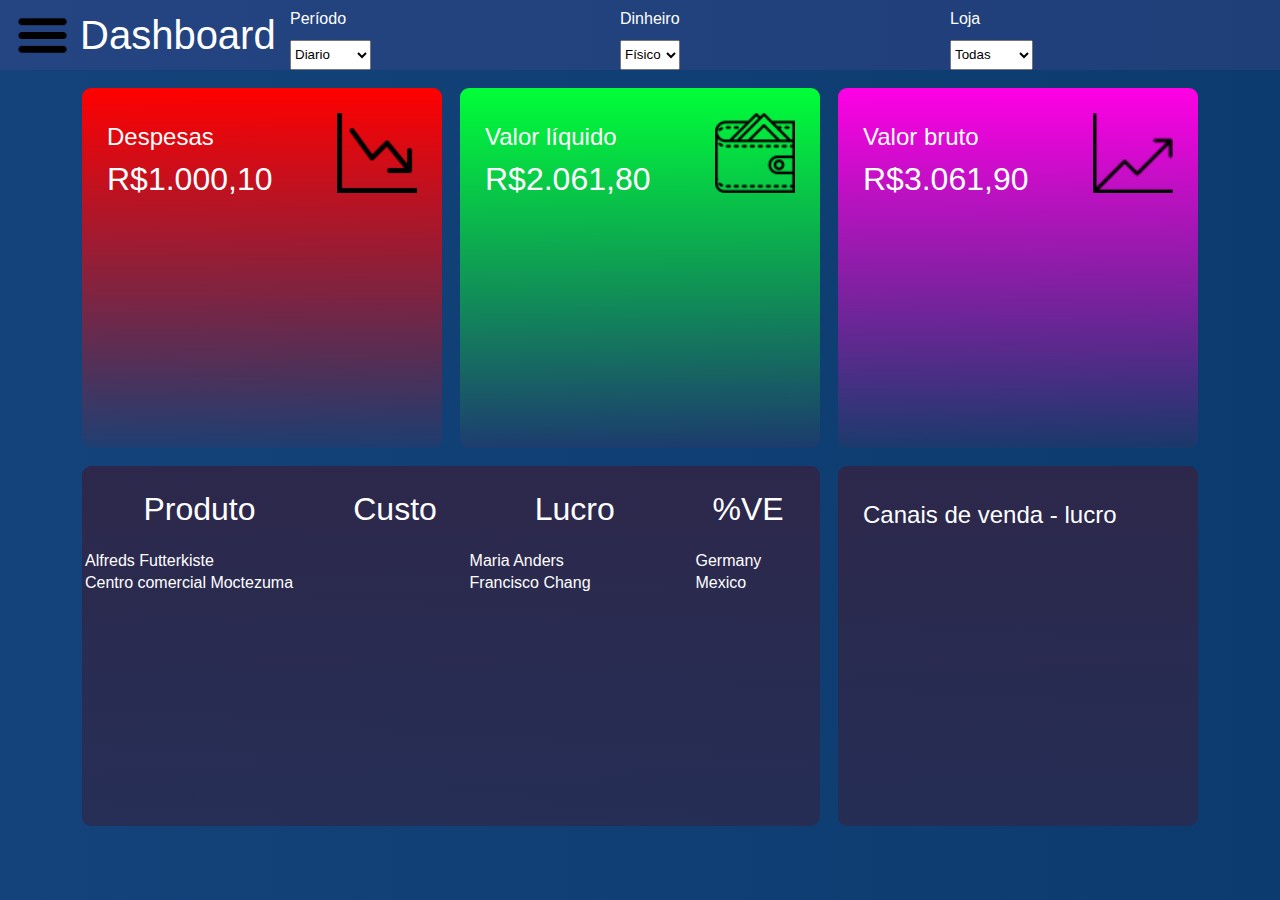
<file: projeto/Dashboard/dashboard.html>
<!DOCTYPE html>
<html lang="pt-br">
<head>
    <meta charset="UTF-8">
    <meta http-equiv="X-UA-Compatible" content="IE=edge">
    <meta name="viewport" content="width=device-width, initial-scale=1.0">
    <title>Dashboard</title>

    <link rel="stylesheet" type="text/css" href="stylesheet.css">
    <script src="../Landing/script.js"></script>



</head>
<body id="bg">


  <header>

    <div id="top">
        
            <h1 id="title">Dashboard</h1>

            <div id="Periodo">
              <label for="Período">Período</label>
              <select name="Período" id="periodo">
                <option value="diario">Diario</option>
                <option value="semanal">Semanal</option>
                <option value="mensal">Mensal</option>
                <option value="trimestral">Trimestral</option>
                <option value="anual">Anual</option>
              </select>
            </div>
  
            <div id="Dinheiro">
              <label for="Dinheiro">Dinheiro</label>
              <select name="Dinheiro" id="dinheiro">
                <option value="fisico">Físico</option>
                <option value="virtual">Virtual</option>
              </select>
            </div>
            <div id="Loja">
              <label for="Loja">Loja</label>
              <select name="Loja" id="loja">
                <option value="todas">Todas</option>
                <option value="semanal">minha loja</option>
              </select>
            </div> 
      </div>
    </div>   
   
    </div>

  </header>

  <input type="checkbox" id="check">
  <label for="check" id="sidebar">
    <img src="menuriscos.png" alt="">
  </label>

  <nav>
    <ul>
      <div>
        <img src="estoque.png" alt="" id="imgestoque">
        <li><a href="..//Estoque/index.html" id="linkestoque">ESTOQUE</a></li>
      </div>
    </ul>
  </nav>

  <main id="espaco">

  <div id="flexboxtodas">
    <div id="flexcima">
      <div id="boxdespesas">
        <div id="boxdespesasvalor">
          <h2 id="blockstext">Despesas</h1>
          <h1 id="valorboxcima">R$1.000,10</h1>
        </div>
        <img id="downgraph" src="grafico descendente.png" alt="grafico descendente">
      </div>
      <div id="boxliquido">
        <div id="boxliquidovalor">
          <h2 id="blockstext">Valor líquido</h1>
          <h1 id="valorboxcima">R$2.061,80</h1>
        </div>
        <img id="carteira" src="carteira.png" alt="carteira">
      </div>
      <div id="boxbruto">
        <div id="boxbrutovalor">
          <h2 id="blockstext">Valor bruto</h1>
          <h1 id="valorboxcima">R$3.061,90</h1>
        </div>
          <img id="upgraph" src="grafico ascendente.png" alt="grafico ascendente">
      </div>
    </div>
    
    <div id="flexbaixo">
      <div id="boxprodutos">
          <div>
            <div id="textcima">
              <h1 id="textboxtitle">Produto</h1>
              <h1 id="textboxtitle">Custo</h1>
              <h1 id="textboxtitle">Lucro</h1>
              <h1 id="textboxtitle">%VE</h1>
            </div>

            <table style="width:100%">
              <tr>
                <td>Alfreds Futterkiste</td>
                <td>Maria Anders</td>
                <td>Germany</td>
              </tr>
              <tr>
                <td>Centro comercial Moctezuma</td>
                <td>Francisco Chang</td>
                <td>Mexico</td>
              </tr>
            </table>

          </div>
      </div>
      <div id="boxcanais">
        <h2 id="blockstext">Canais de venda - lucro</h1>
      </div>
    </div>
  </div>

  </main>

  <footer>
    
  </footer>



    
</body>
</html>
</file>
<file: projeto/Dashboard/stylesheet.css>
body, html{

    max-width: 100vw;
    max-height: 100vh;
    margin: none;
    overflow: hidden;

}

header{
    height: 70px;
    background-color: rgba(80, 75, 148, 0.281);
    margin-bottom: 2vmin;
}

#flexboxtodas{

    display: flex;
    flex-direction: column;
    flex-wrap: wrap;
    align-content: center;
    justify-content: space-evenly;
    align-items: center;


}

#bg {
    background-image: linear-gradient(to right, #13437a ,  #0C3B6F);
    margin: 0px;
}

#title{
    position: absolute;
    left: 80px;
    top: 13px;
    font-size: 2.5rem;
    font-style: normal;
    font-family: Arial, Helvetica, sans-serif;
    font-size: normal;
    color: rgb(255, 255, 255);
    font-weight: lighter;
    text-align: left;
    margin: 0;


}

#menu{
    height: 574px;
    list-style-type: none;
    padding: 0;
  }
 
#boxdespesas{
    display: flex;
    flex-direction: row;
    flex-wrap: nowrap;
    align-content: center;
    justify-content: flex-start;
    align-items: flex-start;
    height: 40vmin;
    width: 40vmin;
    border-radius: 1vmin;
    background-image: linear-gradient(#FF0000, #ff00000e );
    margin-right: 2vmin;
}

#downgraph{
    height: 80px;
    width: 80px;

    position: relative;
    top: 25px;
    left: 65px;
}

#boxdespesasvalor{
    display: flex;
    flex-direction: column;
    flex-wrap: nowrap;
    align-content: stretch;
    justify-content: center;
    align-items: flex-start;
}

#boxliquido{
    display: flex;
    flex-direction: row;
    flex-wrap: nowrap;
    align-content: center;
    justify-content: flex-start;
    align-items: flex-start;
    height: 40vmin;
    width: 40vmin;
    border-radius: 1vmin;
    background-image: linear-gradient(#00FF38, #ff00000e );
    margin-right: 2vmin;


}

#carteira{
    height: 80px;
    width: 80px;

    position: relative;
    top: 25px;
    left: 65px;
}

#boxliquidovalor{
    display: flex;
    flex-direction: column;
    flex-wrap: nowrap;
    align-content: stretch;
    justify-content: center;
    align-items: flex-start;
}

#boxbruto{
    display: flex;
    flex-direction: row;
    flex-wrap: nowrap;
    align-content: center;
    justify-content: flex-start;
    align-items: flex-start;
    height: 40vmin;
    width: 40vmin;
    border-radius: 1vmin;
    background-image: linear-gradient(#FF00E5, #ff00000e );

}

#upgraph{
    height: 80px;
    width: 80px;

    position: relative;
    top: 25px;
    left: 65px;


}

#boxbrutovalor{
    display: flex;
    flex-direction: column;
    flex-wrap: nowrap;
    align-content: stretch;
    justify-content: center;
    align-items: flex-start;
}


#flexcima{
    display: flex;
    flex-direction: row;
    flex-wrap: nowrap;
    justify-content: space-around;
    align-content: center;
    align-items: center;
    
    


}

#flexbaixo{
    display: flex;
    flex-direction: row;
    flex-wrap: nowrap;
    justify-content: space-around;
    align-content: center;
    align-items: center;
    margin-top: 2vh;


}

#boxprodutos{
    height: 40vmin;
    width: 82vmin;
    border-radius: 1vmin;
    background-image: linear-gradient(#2D284B, #2d284bbe );
    margin-right: 2vmin;

} 

#boxcanais{
    height: 40vmin;
    width: 40vmin;
    border-radius: 1vmin;
    background-image: linear-gradient(#2D284B, #2d284bbe);

    
} 

label {

    display: block;

    }


#opheader{
    display: grid;
    align-items: center;
    flex-wrap: nowrap;
    align-content: center;
    justify-content: flex-end;
    flex-direction: row;

}

#top{

    display: flex;
    flex-direction: row;
    flex-wrap: nowrap;
    align-content: center;
    justify-content: flex-end;
    align-items: baseline;



}

#blockstext{

    font-family: Arial, Helvetica, sans-serif;
    font-variant: normal;
    font-style: initial;
    color: white;
    font-weight: lighter;
    text-align: left;
    padding-left: 25px;
    padding-top: 15px;
    margin-bottom: 10px;    

}

#valorboxcima{

    font-family: Arial, Helvetica, sans-serif;
    font-variant: normal;
    font-style: initial;
    color: white;
    font-weight: lighter;
    text-align: left;
    padding-left: 25px;
    margin-top: 0px;    

}

#textcima{

    display: flex;
    flex-direction: row;
    flex-wrap: nowrap;
    align-content: center;
    justify-content: space-around;
    align-items: center;

}

#textboxtitle{

    font-family: Arial, Helvetica, sans-serif;
    font-variant: normal;
    font-style: initial;
    color: white;
    font-weight: lighter;
    text-align: left;
    padding-left: 25px;
    margin-top: 25px;    

}

#headerop{
    display: flex;

}

#Periodo{
    position: relative;
    top: 10px;
    display: grid;
    margin-right: 0vmin;
    padding-right: 30vmin;

    color: white;
    height: 60px;
    width: 60px; 

}

#Dinheiro{
    position: relative;
    top: 10px;
    display: grid;
    margin-right: 0vmin;
    padding-right: 30vmin;

    color: white;
    height: 60px;
    width: 60px;

}

#Loja{
    position: relative;
    top: 10px;
    display: grid;
    margin-right: 0vmin;
    padding-right: 30vmin;

    color: white;
    height: 60px;
    width: 60px;
}


#tamanhonavimg{

    height: 50px;
    width: 50px;

}

a{
    text-decoration: none;
    color: black;
}

body{
    font-style: normal;
    font-family: Arial, Helvetica, sans-serif;
    font-size: normal;
    color: white;
    font-weight: lighter;
    font-family: arial;
}

ul{
    list-style: none;
}

img{
    width: 55px;
}

input[type="checkbox"]
{
    display: none;
}

nav{
    background-color: #0B3462;
    width: 350px;
    height: 100%;
    position: absolute;
    top: 70px;
    left: -350px;
    transition: all .5s;
}

input[type="checkbox"]:checked ~ nav
{
    transform: translateX(350px);
}

ul{
    position: absolute;
    top: -15px;
    width: 87%;
}
#linkestoque{
    display: block;
    padding: 15px;
    padding-left: 15px;
    padding-right: 152px;
    color: white;
}

a:hover{
    background-color: #1f61ad;
    color: black;
}

#sidebar{
    padding: 15px;
    position: absolute;
    top: -7px;
    z-index: 1;
}

#imgestoque{
    position: relative;
    left: -22px;
    top: 19px;
}

img, li{
    display: inline-block;
}
</file>
